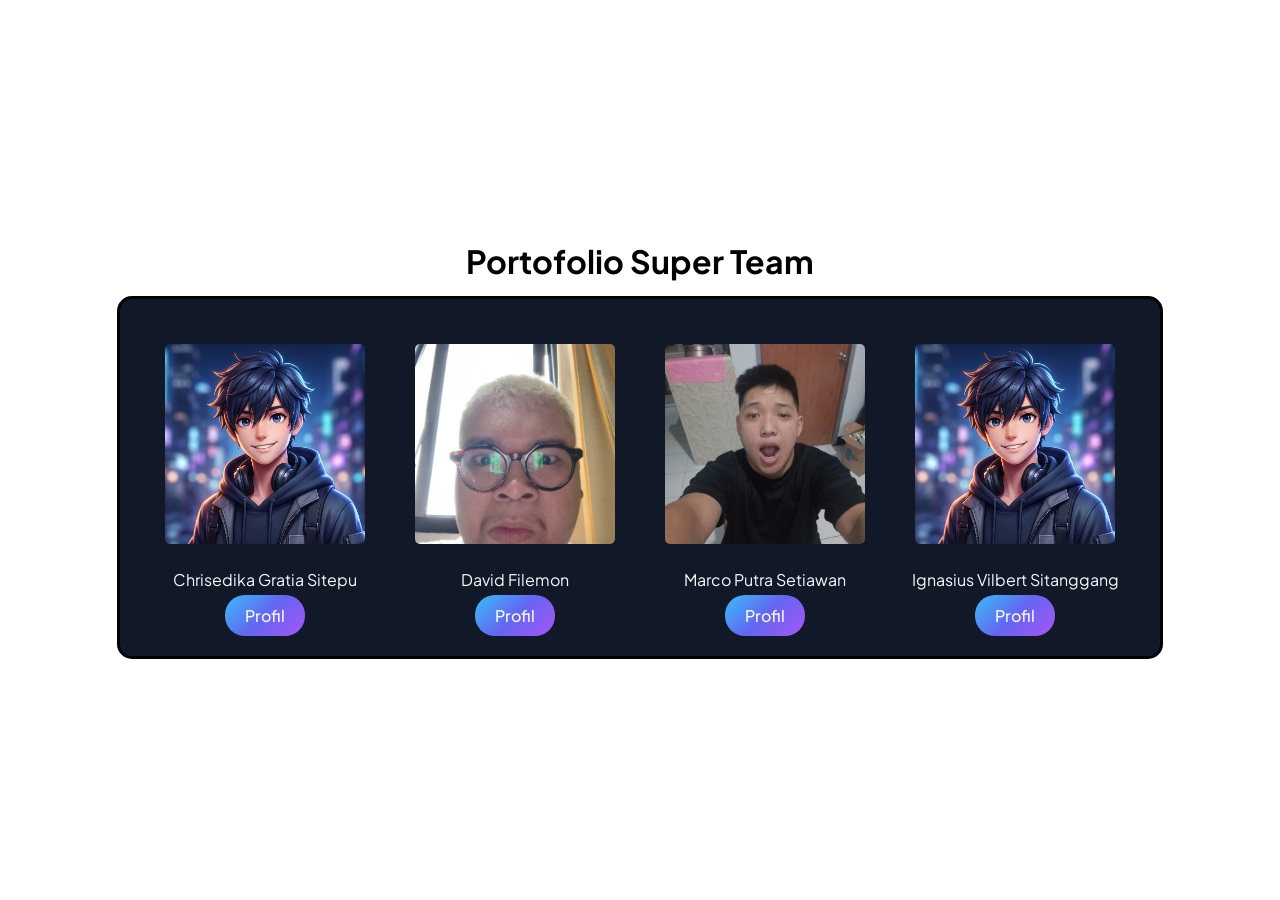
<file: index/index.html>
<!DOCTYPE html>
<html lang="en">
<head>
    <meta charset="UTF-8">
    <meta name="viewport" content="width=device-width, initial-scale=1.0">
    <title>Portofolio Super Team</title>
    <link rel="stylesheet" href="../style/style.css">
</head>
<body>
    <div class="container">
        <h1>Portofolio Super Team</h1>
        <div class="profil-team">
            <div class="porto chris">
                <img src="../images/foto_chrisedika.webp" alt="Foto">
                <p>Chrisedika Gratia Sitepu</p>
                <a href="chrisedika.html">Profil</a>
            </div>
            <div class="porto david">
                <img src="../images/fotoprofile_david.jpeg" alt="Foto">
                <p>David Filemon</p>
                <a href="david.html">Profil</a>
            </div>
            <div class="porto marco">
                <img src="../images/foto_marco.jpeg" alt="Foto">
                <p>Marco Putra Setiawan</p>
                <a href="marco.html">Profil</a>
            </div>
            <div class="porto vilbert">
                <img src="../images/foto_chrisedika.webp" alt="Foto">
                <p>Ignasius Vilbert Sitanggang</p>
                <a href="vilbert.html">Profil</a>
            </div>
        </div>
    </div>
</body>
</html>
</file>
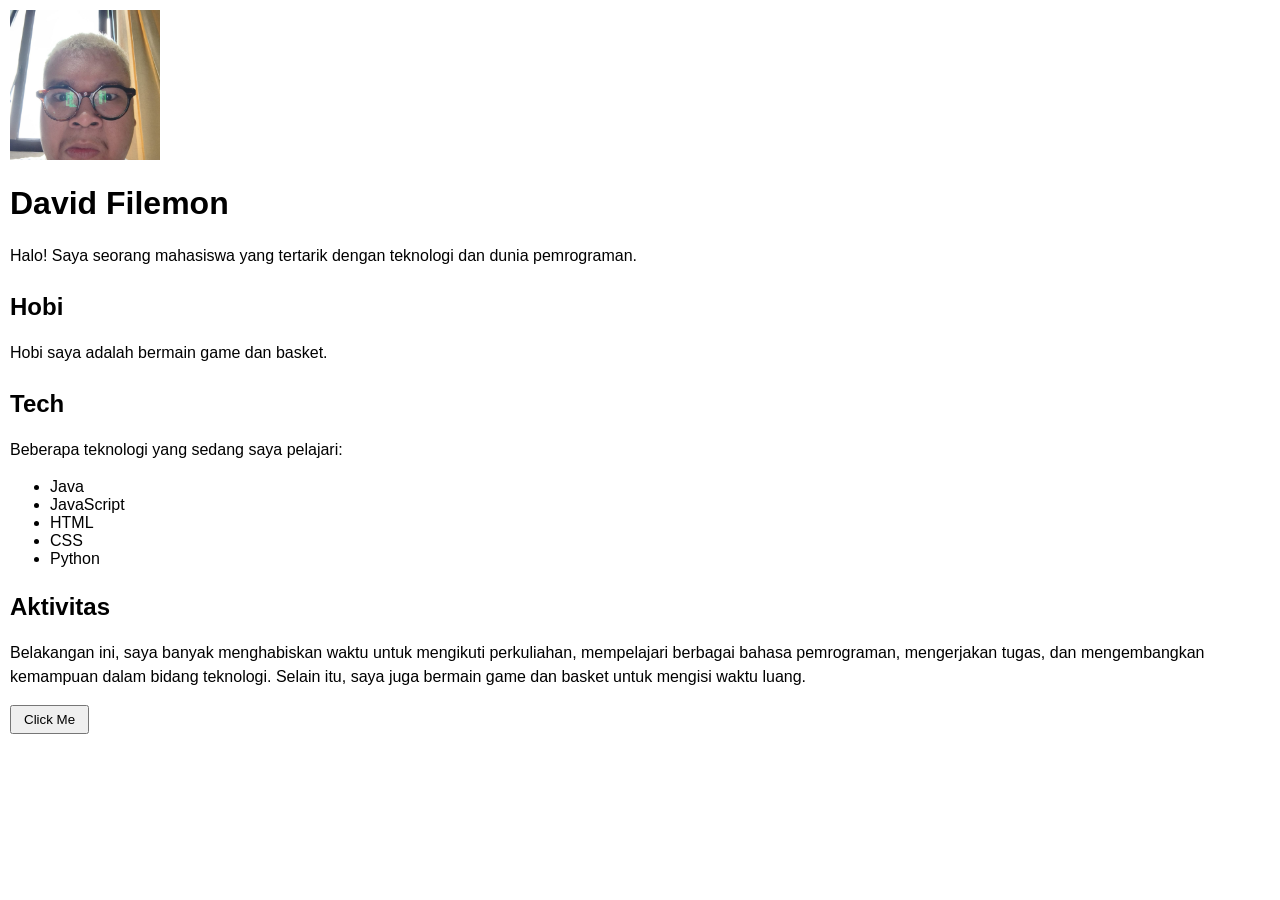
<file: index/david.html>
<!DOCTYPE html>
<html lang="id">
<head>
    <meta charset="UTF-8">
    <meta name="viewport" content="width=device-width, initial-scale=1.0">
    <title>Portofolio Saya</title>
    <link rel="stylesheet" href="../style/style_david.css">
</head>
<body>

    <!-- Foto Profil -->
   <img src="../images/fotoprofile_david.jpeg" alt="Foto Profil Saya" width="150">

    <!-- Perkenalan -->
    <h1>David Filemon</h1>
    <p>
        Halo! Saya seorang mahasiswa yang tertarik dengan
        teknologi dan dunia pemrograman.
    </p>

    <!-- Hobi -->
    <h2>Hobi</h2>
    <p>Hobi saya adalah bermain game dan basket.</p>

    <!-- Teknologi -->
    <h2>Tech</h2>
    <p>Beberapa teknologi yang sedang saya pelajari:</p>

    <ul>
        <li>Java</li>
        <li>JavaScript</li>
        <li>HTML</li>
        <li>CSS</li>
        <li>Python</li>
    </ul>

    <!-- Aktivitas -->
    <h2>Aktivitas</h2>
    <p>
        Belakangan ini, saya banyak menghabiskan waktu untuk
        mengikuti perkuliahan, mempelajari berbagai bahasa
        pemrograman, mengerjakan tugas, dan mengembangkan
        kemampuan dalam bidang teknologi. Selain itu, saya
        juga bermain game dan basket untuk mengisi waktu luang.
    </p>

    <!-- Tombol -->
    <button id="myButton">Click Me</button>

    <script src="../js/script_david.js"></script>

</body>
</html>
</file>
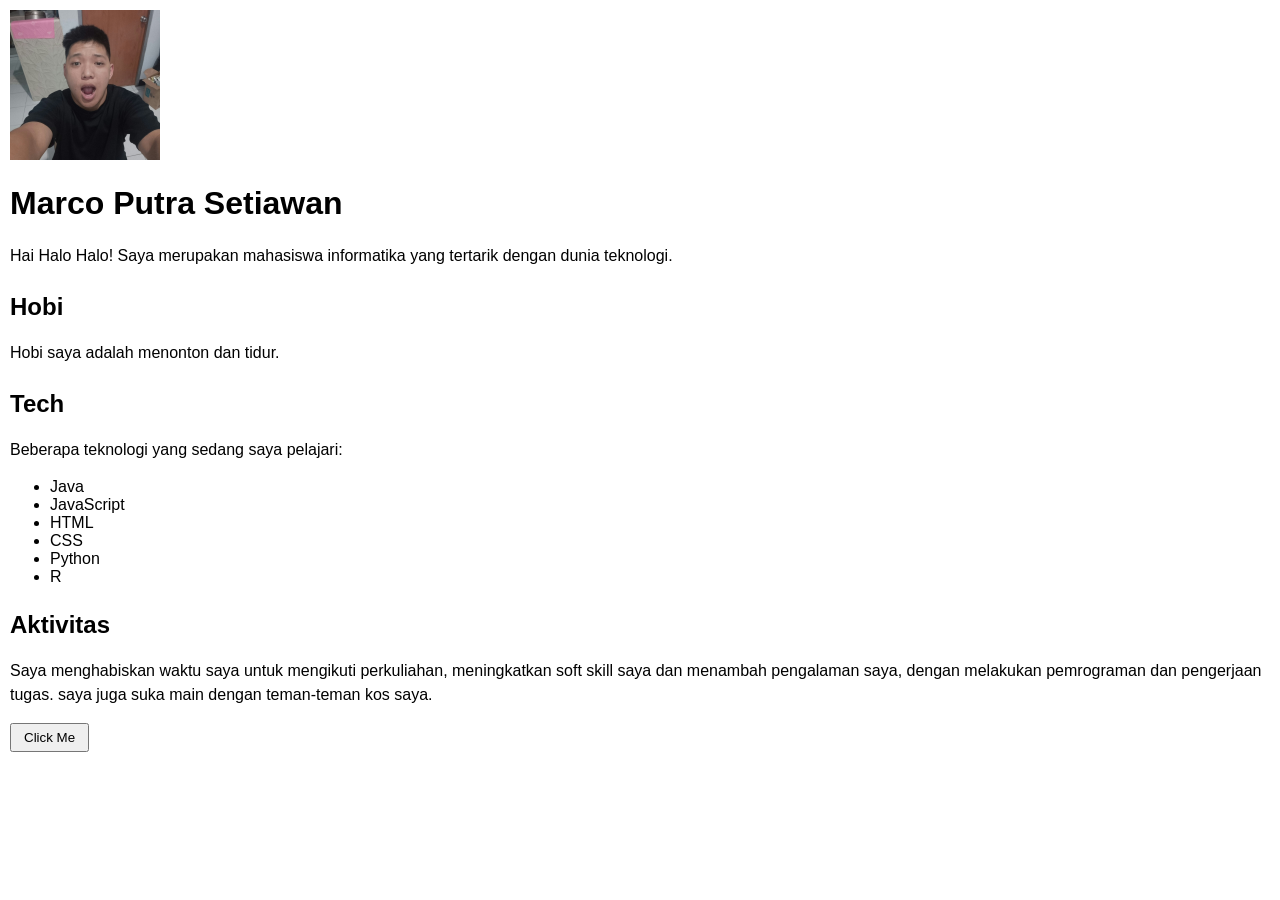
<file: index/marco.html>
<!DOCTYPE html>
<html lang="id">
<head>
    <meta charset="UTF-8">
    <meta name="viewport" content="width=device-width, initial-scale=1.0">
    <title>Portofolio Saya</title>
    <link rel="stylesheet" href="../style/style_marco.css">
</head>
<body>

    <!-- Foto Profil -->
   <img src="../images/foto_marco.jpeg" alt="Foto Profil Saya" width="150">

    <!-- Perkenalan -->
    <h1>Marco Putra Setiawan</h1>
    <p>
        Hai Halo Halo! Saya merupakan mahasiswa informatika
        yang tertarik dengan dunia teknologi.
    </p>

    <!-- Hobi -->
    <h2>Hobi</h2>
    <p>Hobi saya adalah menonton dan tidur.</p>

    <!-- Teknologi -->
    <h2>Tech</h2>
    <p>Beberapa teknologi yang sedang saya pelajari:</p>

    <ul>
        <li>Java</li>
        <li>JavaScript</li>
        <li>HTML</li>
        <li>CSS</li>
        <li>Python</li>
        <li>R</li>
    </ul>

    <!-- Aktivitas -->
    <h2>Aktivitas</h2>
    <p>
        Saya menghabiskan waktu saya untuk mengikuti perkuliahan,
        meningkatkan soft skill saya dan menambah pengalaman saya, dengan melakukan
        pemrograman dan pengerjaan tugas. saya juga suka main dengan 
        teman-teman kos saya.
    </p>

    <!-- Tombol -->
    <button id="myButton">Click Me</button>

    <script src="../js/script_marco.js"></script>

</body>
</html>
</file>
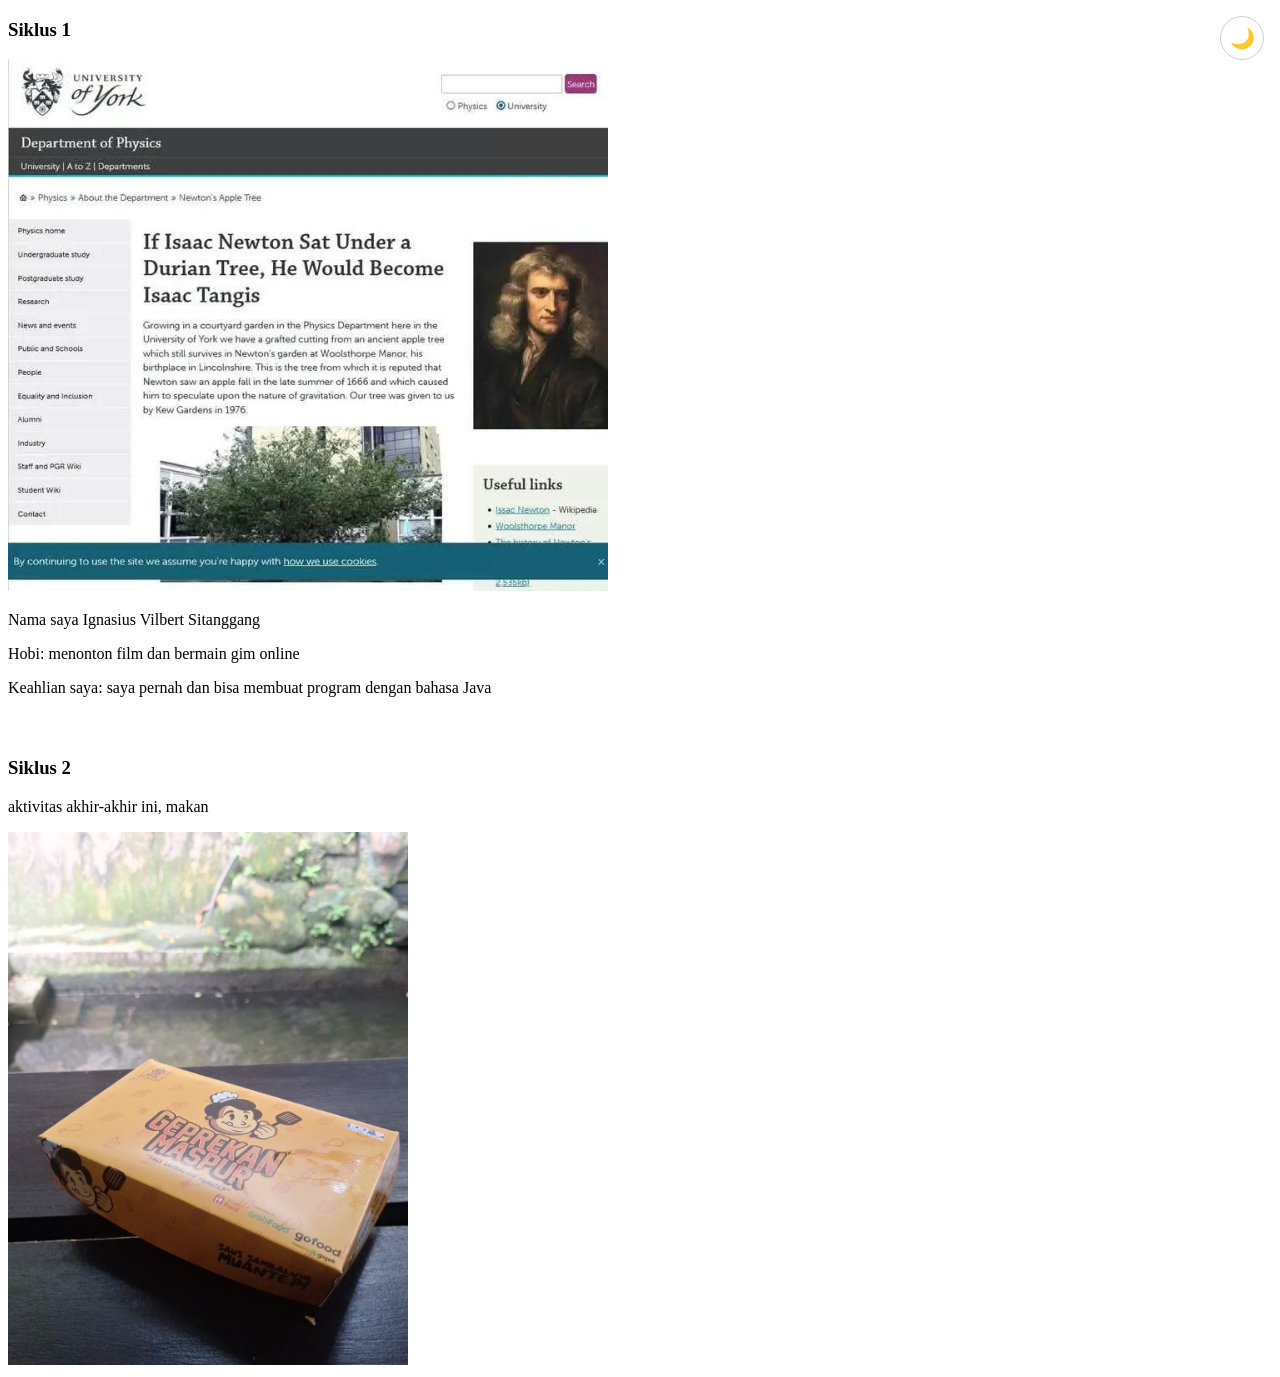
<file: index/vilbert.html>
<!DOCTYPE html>
<html lang="en">
<head>
    <meta charset="UTF-8">
    <meta name="viewport" content="width=device-width, initial-scale=1.0">
    <title>Document_vilbert</title>
    <link rel="stylesheet" href="../style/style_vilbert.css">
</head>
<body>
    <div class="tahap_1">
        <h3>Siklus 1</h3>
        <img src="../images/issac_tangis.jpeg" alt="if issac ketimpuk durian" class="gambar_1">    
        <p>Nama saya Ignasius Vilbert Sitanggang</p>
        <p>Hobi: menonton film dan bermain gim online</p>
        <p class="skill">Keahlian saya: saya pernah dan bisa membuat program dengan bahasa Java</p>
    </div>

    <div class="tahap_2">
        <h3>Siklus 2</h3>
        <p>aktivitas akhir-akhir ini, makan</p>
        <img src="../images/vilbert_tahap2.jpeg" alt="life right now" class="gambar_2">
    </div>

    <script src="../js/scripts_vilbert.js"></script>
</body>
</html>
</file>
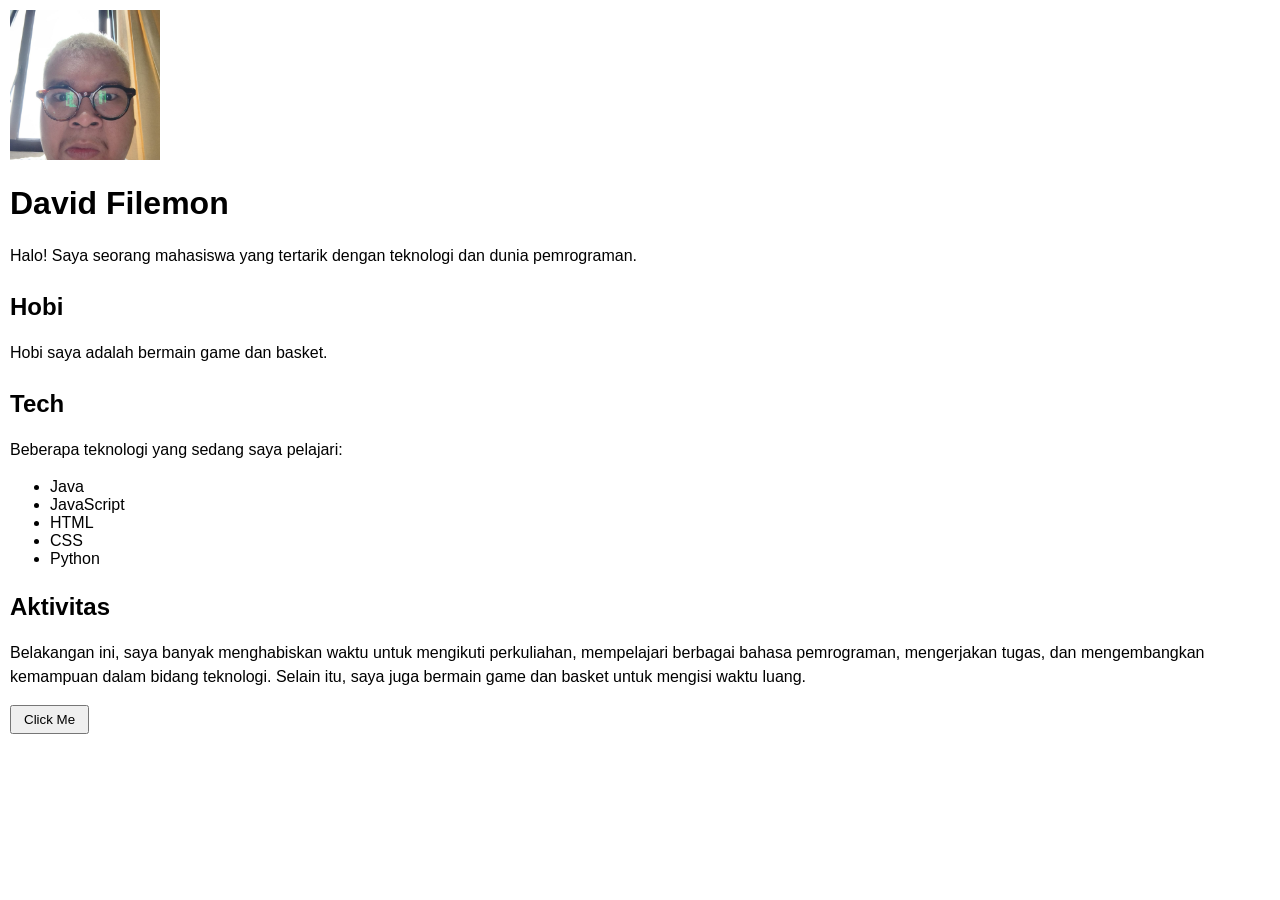
<file: profil-david/david.html>
<!DOCTYPE html>
<html lang="id">
<head>
    <meta charset="UTF-8">
    <meta name="viewport" content="width=device-width, initial-scale=1.0">
    <title>Portofolio Saya</title>
    <link rel="stylesheet" href="style.css">
</head>
<body>

    <!-- Foto Profil -->
   <img src="../images/fotoprofile.jpeg" alt="Foto Profil Saya" width="150">

    <!-- Perkenalan -->
    <h1>David Filemon</h1>
    <p>
        Halo! Saya seorang mahasiswa yang tertarik dengan
        teknologi dan dunia pemrograman.
    </p>

    <!-- Hobi -->
    <h2>Hobi</h2>
    <p>Hobi saya adalah bermain game dan basket.</p>

    <!-- Teknologi -->
    <h2>Tech</h2>
    <p>Beberapa teknologi yang sedang saya pelajari:</p>

    <ul>
        <li>Java</li>
        <li>JavaScript</li>
        <li>HTML</li>
        <li>CSS</li>
        <li>Python</li>
    </ul>

    <!-- Aktivitas -->
    <h2>Aktivitas</h2>
    <p>
        Belakangan ini, saya banyak menghabiskan waktu untuk
        mengikuti perkuliahan, mempelajari berbagai bahasa
        pemrograman, mengerjakan tugas, dan mengembangkan
        kemampuan dalam bidang teknologi. Selain itu, saya
        juga bermain game dan basket untuk mengisi waktu luang.
    </p>

    <!-- Tombol -->
    <button id="myButton">Click Me</button>

    <script src="script.js"></script>

</body>
</html>
</file>
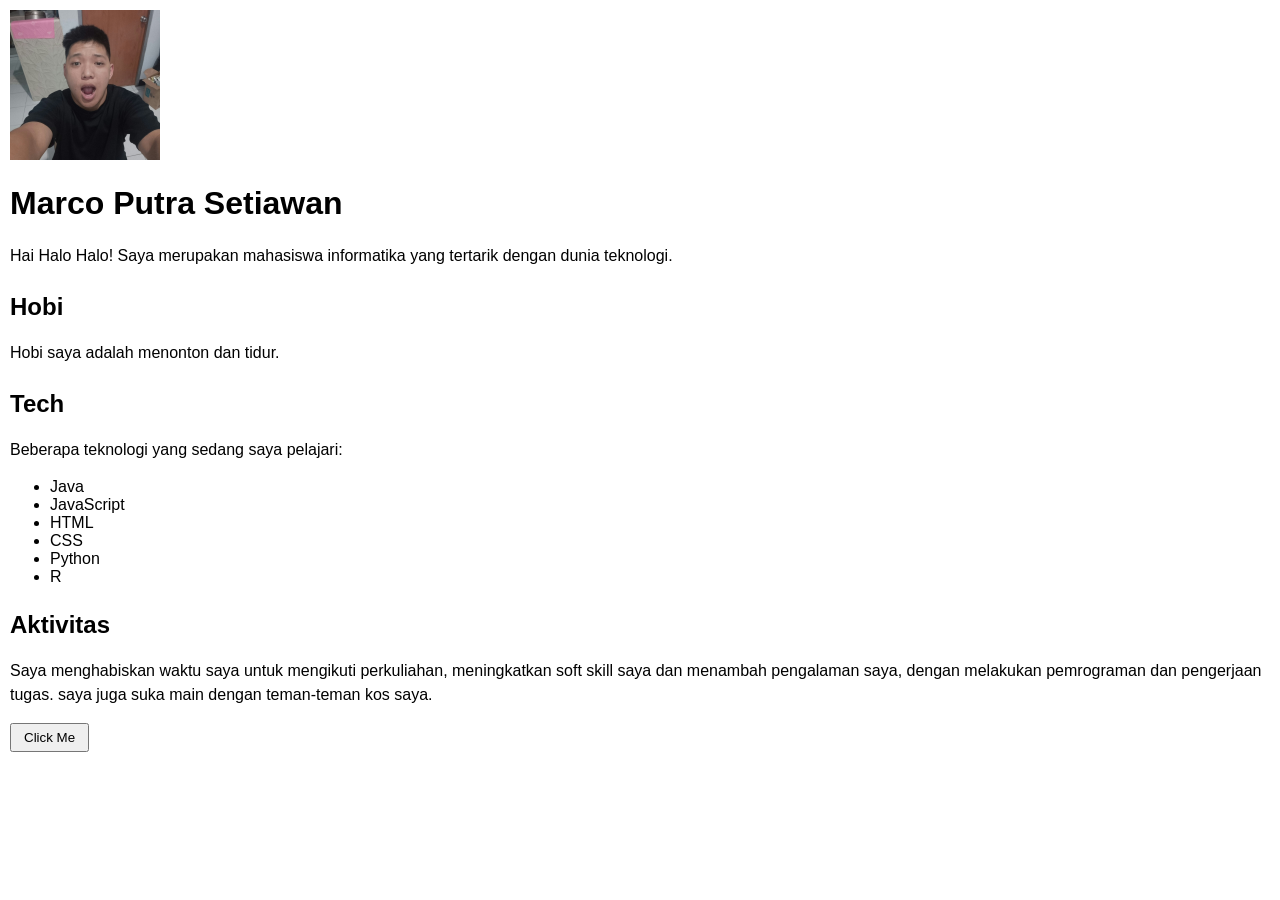
<file: profil-marco/marco.html>
<!DOCTYPE html>
<html lang="id">
<head>
    <meta charset="UTF-8">
    <meta name="viewport" content="width=device-width, initial-scale=1.0">
    <title>Portofolio Saya</title>
    <link rel="stylesheet" href="style.css">
</head>
<body>

    <!-- Foto Profil -->
   <img src="../images/foto_marco.jpeg" alt="Foto Profil Saya" width="150">

    <!-- Perkenalan -->
    <h1>Marco Putra Setiawan</h1>
    <p>
        Hai Halo Halo! Saya merupakan mahasiswa informatika
        yang tertarik dengan dunia teknologi.
    </p>

    <!-- Hobi -->
    <h2>Hobi</h2>
    <p>Hobi saya adalah menonton dan tidur.</p>

    <!-- Teknologi -->
    <h2>Tech</h2>
    <p>Beberapa teknologi yang sedang saya pelajari:</p>

    <ul>
        <li>Java</li>
        <li>JavaScript</li>
        <li>HTML</li>
        <li>CSS</li>
        <li>Python</li>
        <li>R</li>
    </ul>

    <!-- Aktivitas -->
    <h2>Aktivitas</h2>
    <p>
        Saya menghabiskan waktu saya untuk mengikuti perkuliahan,
        meningkatkan soft skill saya dan menambah pengalaman saya, dengan melakukan
        pemrograman dan pengerjaan tugas. saya juga suka main dengan 
        teman-teman kos saya.
    </p>

    <!-- Tombol -->
    <button id="myButton">Click Me</button>

    <script src="script.js"></script>

</body>
</html>
</file>
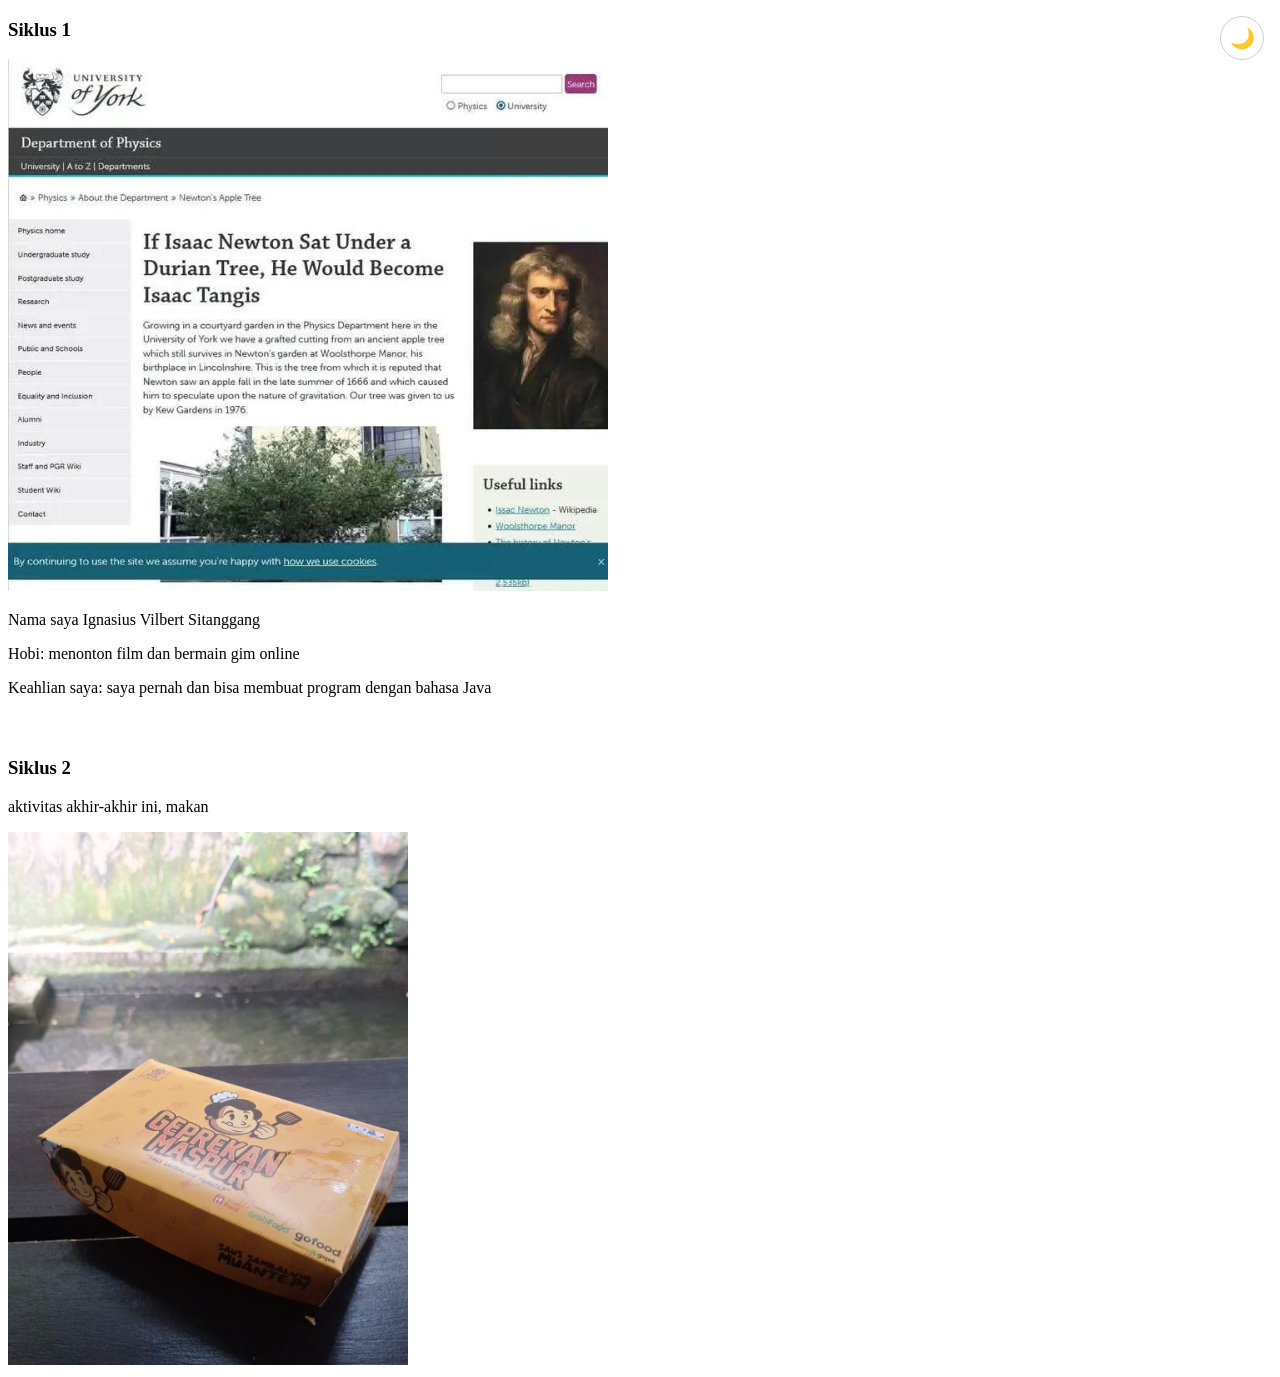
<file: profil_vilbert/vilbert.html>
<!DOCTYPE html>
<html lang="en">
<head>
    <meta charset="UTF-8">
    <meta name="viewport" content="width=device-width, initial-scale=1.0">
    <title>Document_vilbert</title>
    <link rel="stylesheet" href="style.css">
</head>
<body>
    <div class="tahap_1">
        <h3>Siklus 1</h3>
        <img src="../images/issac_tangis.jpeg" alt="if issac ketimpuk durian" class="gambar_1">    
        <p>Nama saya Ignasius Vilbert Sitanggang</p>
        <p>Hobi: menonton film dan bermain gim online</p>
        <p class="skill">Keahlian saya: saya pernah dan bisa membuat program dengan bahasa Java</p>
    </div>

    <div class="tahap_2">
        <h3>Siklus 2</h3>
        <p>aktivitas akhir-akhir ini, makan</p>
        <img src="../images/vilbert_tahap2.jpeg" alt="life right now" class="gambar_2">
    </div>

    <script src="scripts.js"></script>
</body>
</html>
</file>
<file: style/style.css>
@import url('https://fonts.googleapis.com/css2?family=JetBrains+Mono:wght@400;500;600&family=Plus+Jakarta+Sans:wght@400;500;600;700;800&display=swap');

:root {
    --background-utama: #090d16;
    --background-sekunder: #111827;
    --aksen-utama: #38bdf8;
    --aksen-tersier: #a855f7;
    --teks-utama: #f8fafc;
    --teks-sekunder: #94a3b8;
}

* {
    margin: 0;
    padding: 0;
    box-sizing: border-box;
}

body {
    font-family: 'Plus Jakarta Sans', sans-serif;
    min-width: 100vh;
    display: flex;
    justify-content: center;
    align-items: center;
}

.container {
    display: flex;
    justify-content: center;
    align-items: center;
    flex-direction: column;
    min-height: 100vh;
}

.profil-team {
    width: 100%;
    display: flex;
    flex-direction: row;
    flex-wrap: wrap;
    justify-content: center;
    border: 3px solid black;
    padding: 20px;
    background-color: var(--background-sekunder);
    color: var(--teks-utama);
    border-radius: 15px;
    margin-top: 15px;
}

.porto img {
    width: 200px;
    height: 200px;
    object-fit: cover;
    margin: 25px;
    border-radius: 5px;
}

.porto {
    display: flex;
    flex-direction: column;
    justify-content: center;
    align-items: center;
}

p {
    margin-bottom: 5px;
}

a {
    text-decoration: none;
    color: var(--teks-utama);
    background: linear-gradient(135deg,
            #38bdf8,
            #6366f1,
            #a855f7);
    padding: 10px 20px;
    border-radius: 20px;
    cursor: pointer;
    font-weight: 500;
    font-family: inherit;

    display: inline-block;
    transition: all 0.3s ease;
}

a:hover {
    transform: translateY(-3px);
    box-shadow:
        0 0 10px rgba(56, 189, 248, 0.5),
        0 0 20px rgba(168, 85, 247, 0.3);
}
</file>
<file: style/style_david.css>
body {
    font-family: Arial, sans-serif;
    margin: 10px;
}

img {
    width: 150px;
    height: 150px;
    object-fit: cover;
}

h1 {
    font-size: 32px;
}

h2 {
    margin-top: 25px;
}

p {
    font-size: 16px;
    line-height: 1.5;
}

button {
    padding: 5px 12px;
    cursor: pointer;
}
</file>
<file: style/style_marco.css>
body {
    font-family: Arial, sans-serif;
    margin: 10px;
}

img {
    width: 150px;
    height: 150px;
    object-fit: cover;
}

h1 {
    font-size: 32px;
}

h2 {
    margin-top: 25px;
}

p {
    font-size: 16px;
    line-height: 1.5;
}

button {
    padding: 5px 12px;
    cursor: pointer;
}
</file>
<file: style/style_vilbert.css>
.gambar_1 {
    width: 600px;
}

.gambar_2 {
    width: 400px;
}

.tahap_1 {
    margin-bottom: 60px;
}

html[data-theme="dark"] {
    --dm-bg: #14171c;
    --dm-surface: #1e232b;
    --dm-text: #e6e9ee;
    --dm-muted: #a3acb9;
}

html[data-theme="dark"] body {
    background: var(--dm-bg);
    color: var(--dm-text);
}

html[data-theme="h3"] {
    color: var(--dm-text);
}

html[data-theme="p"] {
    color: var(--dm-muted);
}

html[data-theme="dark"] img {
    filter: brightness(0.9);
}

/* transisi halus */
html.dm-animate,
html.dm-animate body,
html.dm-animate div,
html.dm-animate h3,
html.dm-animate p {
  transition: background-color 0.4s ease, color 0.4s ease;
}

#dm-toggle {
    position: fixed;
    top: 16px;
    right: 16px;
    z-index: 1000;
    width: 44px;
    height: 44px;
    border-radius: 50%;
    border: 1px solid #c9ced6;
    background: #ffffff;
    color: #222;
    font-size: 20px;
    line-height: 1;
    cursor: pointer;
    display: flex;
    align-items: center;
    justify-content: center;
}

#dm-toggle:hover {
  transform: scale(1.08);
}

#dm-toggle:focus-visible {
  outline: 3px solid #4c9aff;
  outline-offset: 2px;
}

html[data-theme="dark"] #dm-toggle {
  background: #2a3039;
  border-color: #475063;
  color: #ffd866;
}

@media (prefers-reduced-motion: reduce) {
  html.dm-animate,
  html.dm-animate * {
    transition: none !important;
  }
}
</file>
<file: profil-david/style.css>
body {
    font-family: Arial, sans-serif;
    margin: 10px;
}

img {
    width: 150px;
    height: 150px;
    object-fit: cover;
}

h1 {
    font-size: 32px;
}

h2 {
    margin-top: 25px;
}

p {
    font-size: 16px;
    line-height: 1.5;
}

button {
    padding: 5px 12px;
    cursor: pointer;
}
</file>
<file: profil-marco/style.css>
body {
    font-family: Arial, sans-serif;
    margin: 10px;
}

img {
    width: 150px;
    height: 150px;
    object-fit: cover;
}

h1 {
    font-size: 32px;
}

h2 {
    margin-top: 25px;
}

p {
    font-size: 16px;
    line-height: 1.5;
}

button {
    padding: 5px 12px;
    cursor: pointer;
}
</file>
<file: profil_vilbert/style.css>
.gambar_1 {
    width: 600px;
}

.gambar_2 {
    width: 400px;
}

.tahap_1 {
    margin-bottom: 60px;
}

html[data-theme="dark"] {
    --dm-bg: #14171c;
    --dm-surface: #1e232b;
    --dm-text: #e6e9ee;
    --dm-muted: #a3acb9;
}

html[data-theme="dark"] body {
    background: var(--dm-bg);
    color: var(--dm-text);
}

html[data-theme="h3"] {
    color: var(--dm-text);
}

html[data-theme="p"] {
    color: var(--dm-muted);
}

html[data-theme="dark"] img {
    filter: brightness(0.9);
}

/* transisi halus */
html.dm-animate,
html.dm-animate body,
html.dm-animate div,
html.dm-animate h3,
html.dm-animate p {
  transition: background-color 0.4s ease, color 0.4s ease;
}

#dm-toggle {
    position: fixed;
    top: 16px;
    right: 16px;
    z-index: 1000;
    width: 44px;
    height: 44px;
    border-radius: 50%;
    border: 1px solid #c9ced6;
    background: #ffffff;
    color: #222;
    font-size: 20px;
    line-height: 1;
    cursor: pointer;
    display: flex;
    align-items: center;
    justify-content: center;
}

#dm-toggle:hover {
  transform: scale(1.08);
}

#dm-toggle:focus-visible {
  outline: 3px solid #4c9aff;
  outline-offset: 2px;
}

html[data-theme="dark"] #dm-toggle {
  background: #2a3039;
  border-color: #475063;
  color: #ffd866;
}

@media (prefers-reduced-motion: reduce) {
  html.dm-animate,
  html.dm-animate * {
    transition: none !important;
  }
}
</file>
